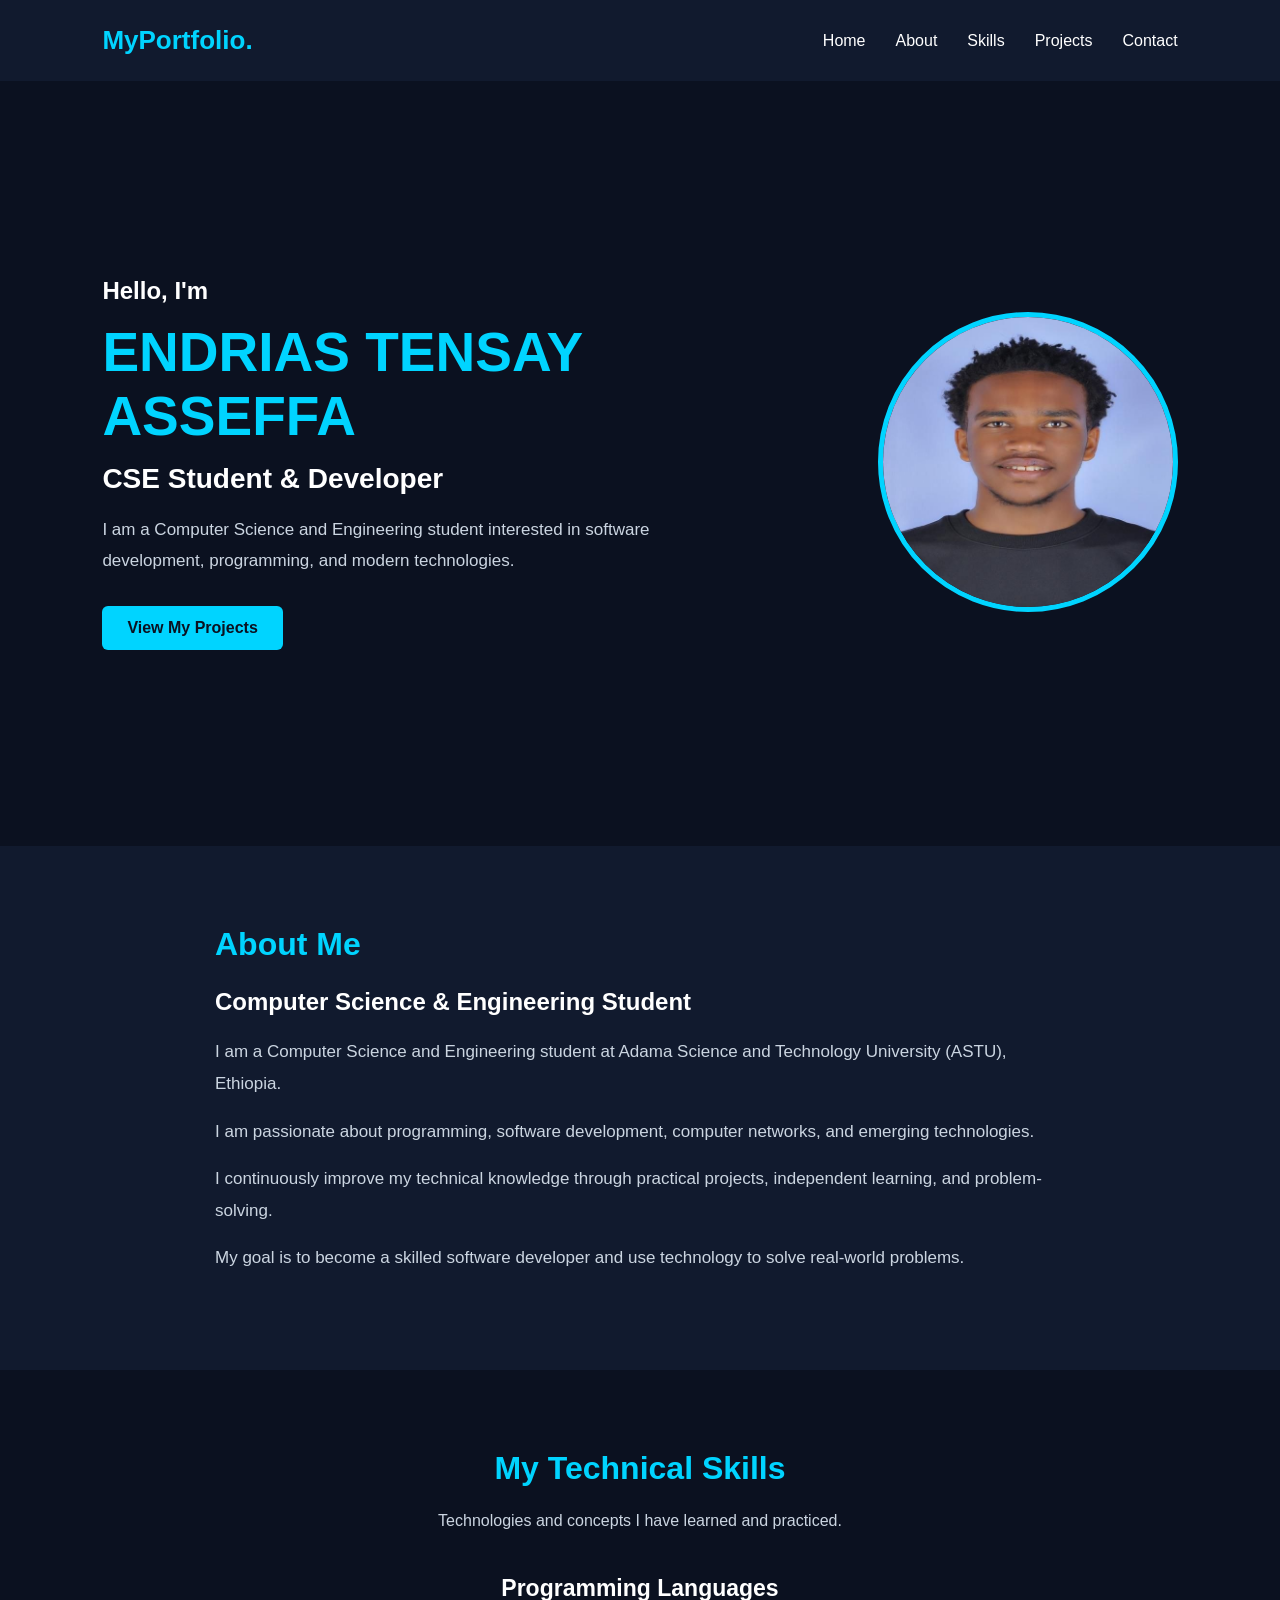
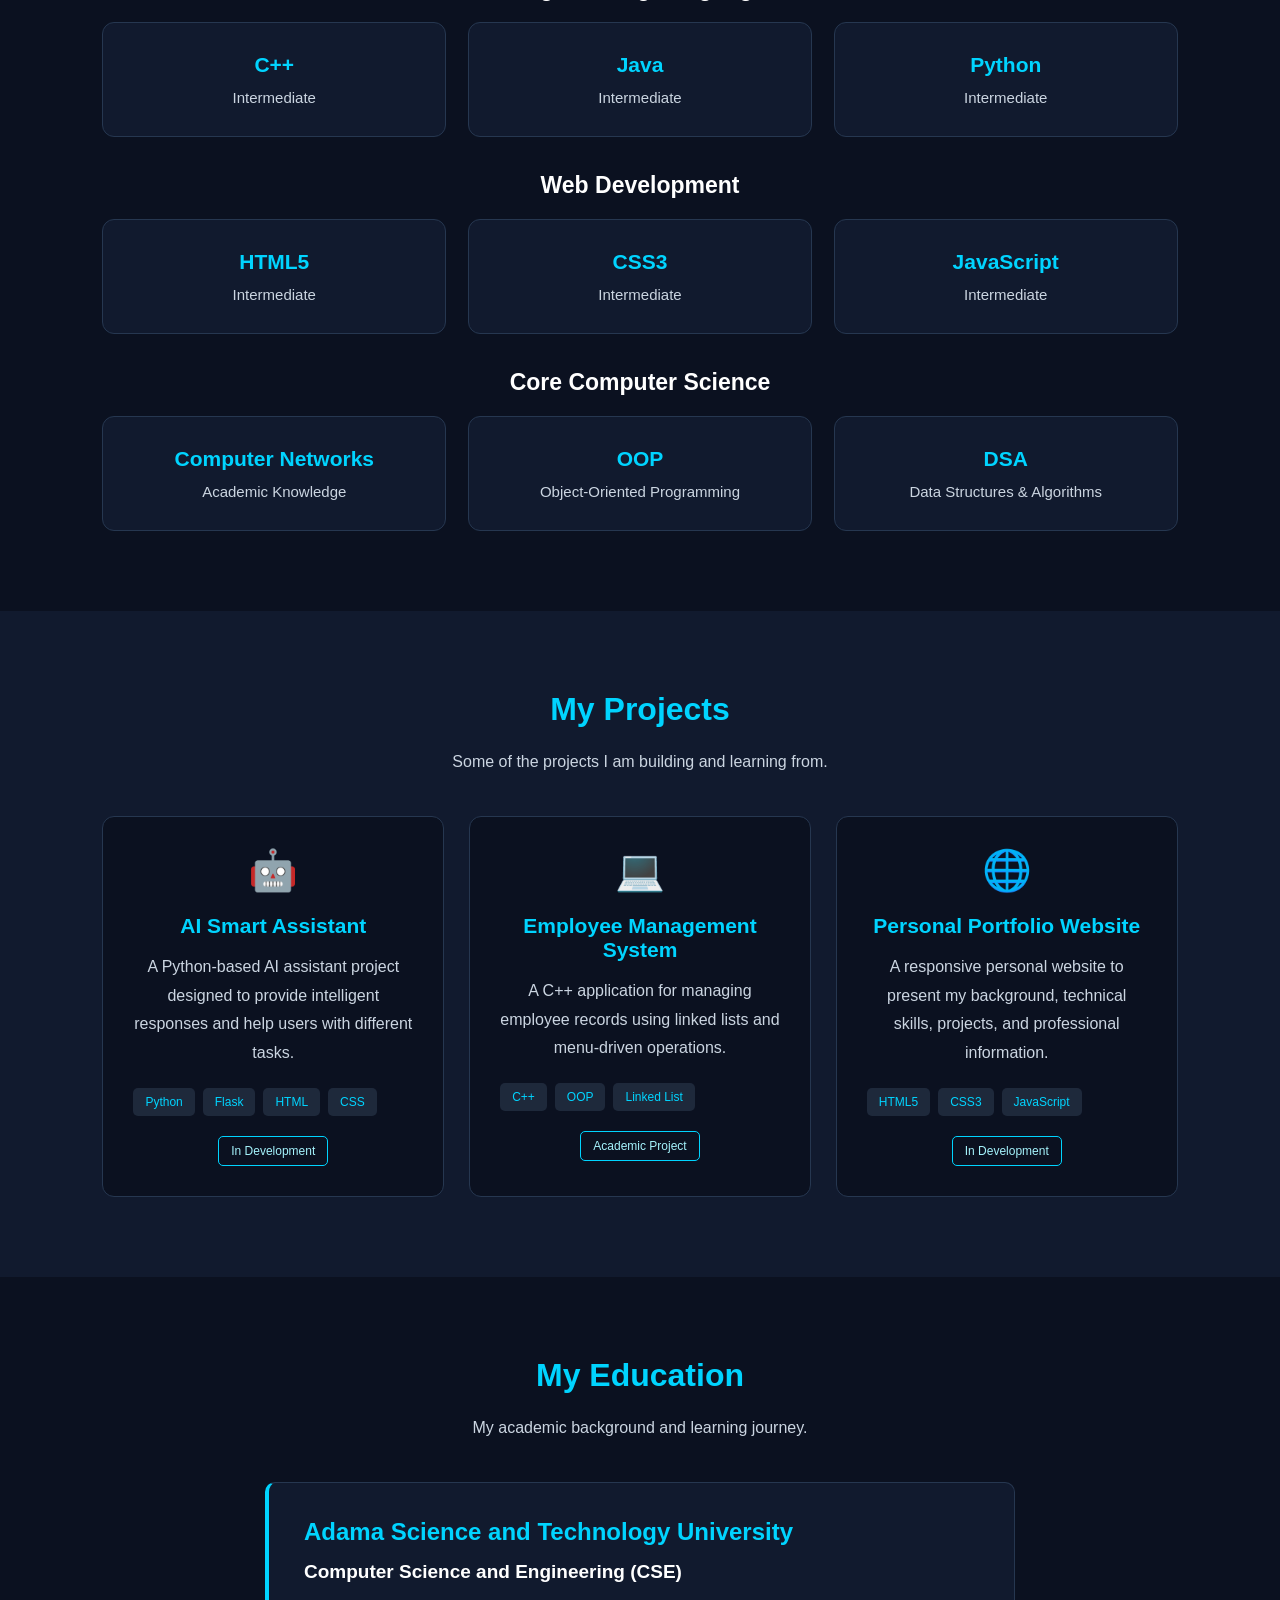
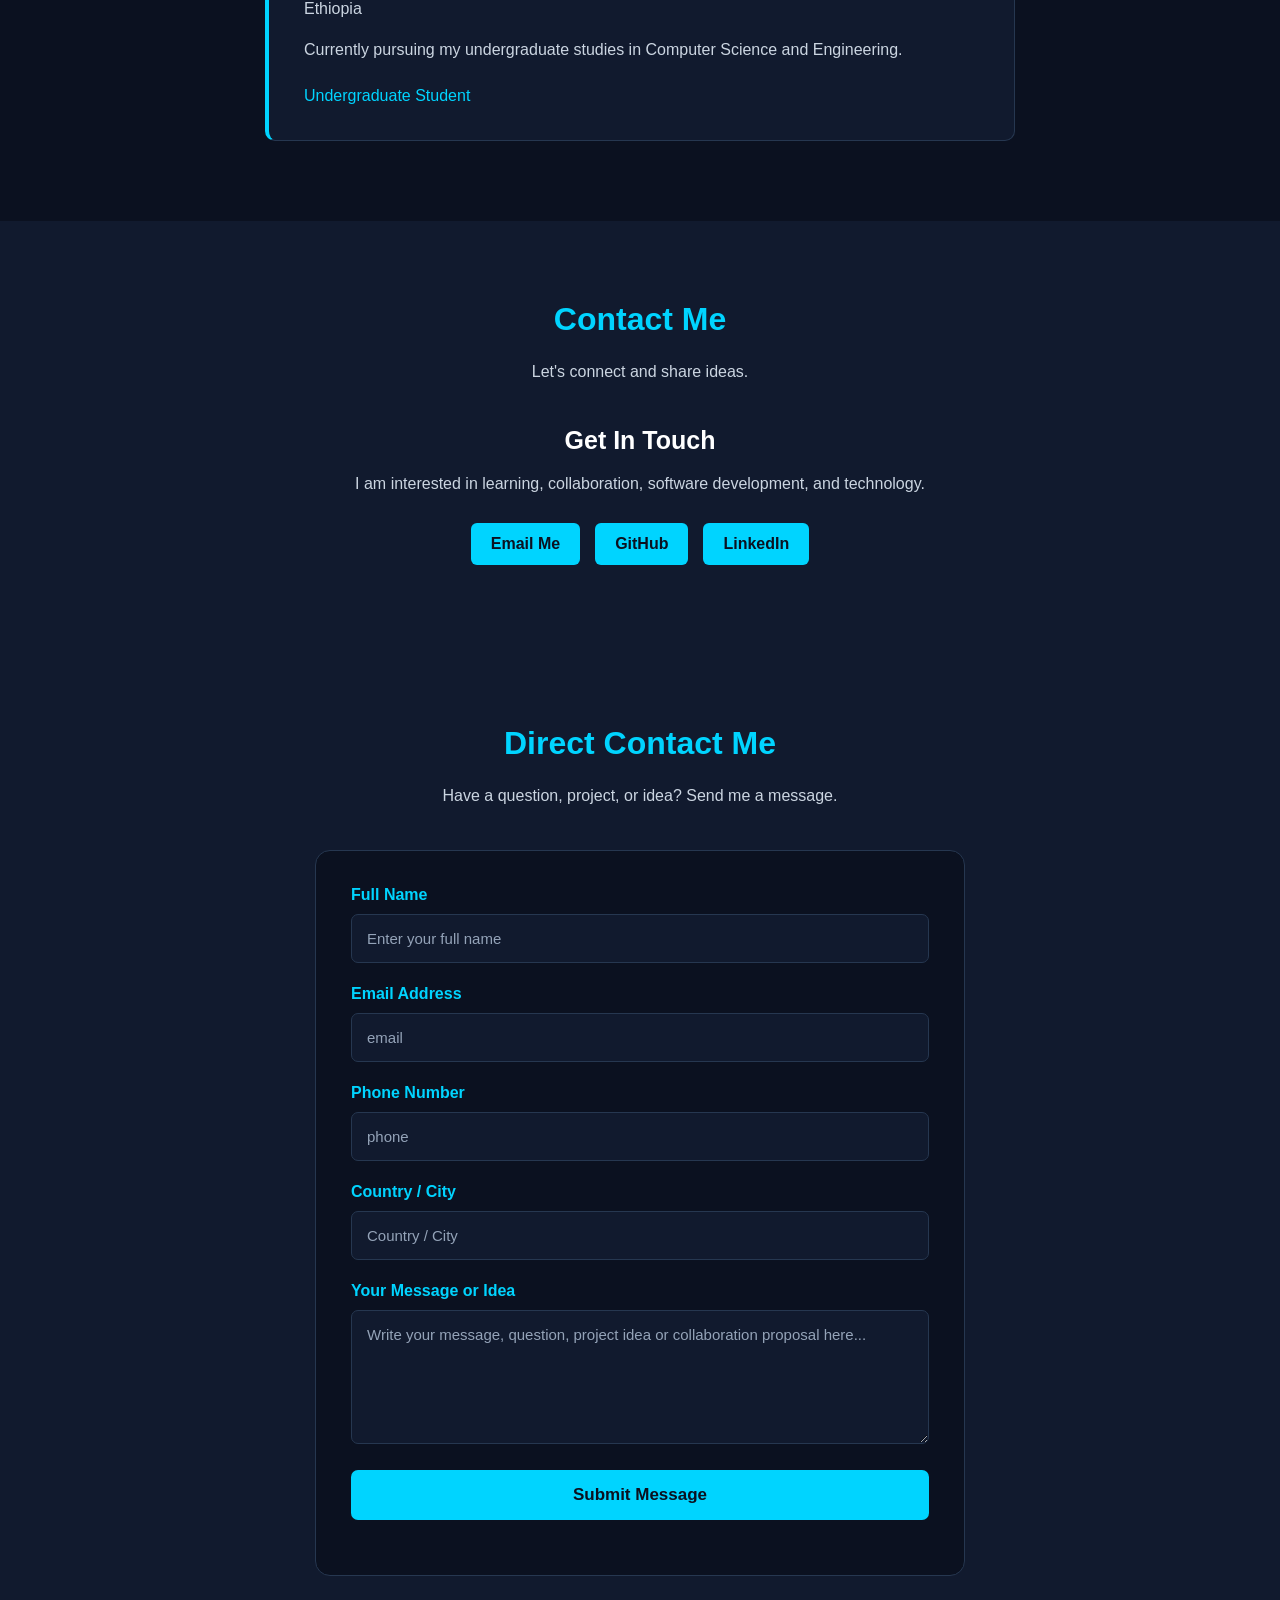
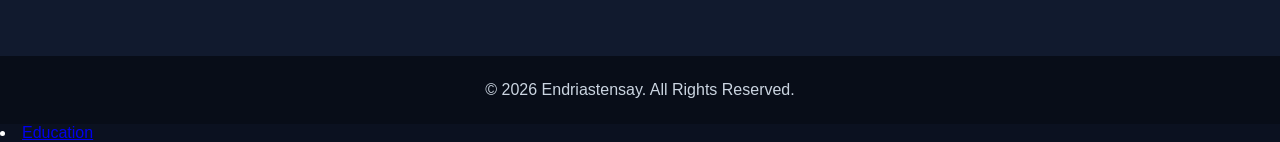
<file: MY-PORTFOLIO/index.html>
<!DOCTYPE html>
<html lang="en">
<head>
    <meta charset="UTF-8">
    <meta name="viewport" content="width=device-width, initial-scale=1.0">

    <title>My Portfolio | CSE Student</title>

    <link rel="stylesheet" href="style.css">
</head>

<body>

    <!-- Navigation -->
    <header>
        <nav class="navbar">
            <h2 class="logo">MyPortfolio.</h2>

            <ul class="nav-links">
                <li><a href="#home">Home</a></li>
                <li><a href="#about">About</a></li>
                <li><a href="#skills">Skills</a></li>
                <li><a href="#projects">Projects</a></li>
                <li><a href="#contact">Contact</a></li>
            </ul>
        </nav>
    </header>

    <!-- Home Section -->
    <section id="home" class="home">

        <div class="home-content">
            <h3>Hello, I'm</h3>

            <h1>ENDRIAS TENSAY ASSEFFA</h1>

            <h2>CSE Student & Developer</h2>

            <p>
                I am a Computer Science and Engineering student
                interested in software development, programming,
                and modern technologies.
            </p>

            <a href="#projects" class="btn">
                View My Projects
            </a>
        </div>

        <div class="home-image">
            <img src="images/profile.jpg" alt="My profile">
        </div>

    </section>

    <!-- About Section -->
 
<section id="about" class="about">

    <div class="about-content">

        <h2>About Me</h2>

        <h3>Computer Science & Engineering Student</h3>

        <p>
            I am a Computer Science and Engineering student
            at Adama Science and Technology University (ASTU),
            Ethiopia.
        </p>

        <p>
            I am passionate about programming, software
            development, computer networks, and emerging
            technologies.
        </p>

        <p>
            I continuously improve my technical knowledge
            through practical projects, independent learning,
            and problem-solving.
        </p>

        <p>
            My goal is to become a skilled software developer
            and use technology to solve real-world problems.
        </p>

    </div>

</section>


    
<!-- Skills Section -->
<section id="skills" class="skills">

    <div class="section-heading">
        <h2>My Technical Skills</h2>
        <p>Technologies and concepts I have learned and practiced.</p>
    </div>

    <!-- Programming Languages -->
    <h3 class="skill-category">Programming Languages</h3>

    <div class="skills-container">

        <div class="skill-card">
            <h3>C++</h3>
            <p>Intermediate</p>
        </div>

        <div class="skill-card">
            <h3>Java</h3>
            <p>Intermediate</p>
        </div>

        <div class="skill-card">
            <h3>Python</h3>
            <p>Intermediate</p>
        </div>

    </div>

    <!-- Web Development -->
    <h3 class="skill-category">Web Development</h3>

    <div class="skills-container">

        <div class="skill-card">
            <h3>HTML5</h3>
            <p>Intermediate</p>
        </div>

        <div class="skill-card">
            <h3>CSS3</h3>
            <p>Intermediate</p>
        </div>

        <div class="skill-card">
            <h3>JavaScript</h3>
            <p>Intermediate</p>
        </div>

    </div>

    <!-- Core Computer Science -->
    <h3 class="skill-category">Core Computer Science</h3>

    <div class="skills-container">

        <div class="skill-card">
            <h3>Computer Networks</h3>
            <p>Academic Knowledge</p>
        </div>

        <div class="skill-card">
            <h3>OOP</h3>
            <p>Object-Oriented Programming</p>
        </div>

        <div class="skill-card">
            <h3>DSA</h3>
            <p>Data Structures & Algorithms</p>
        </div>

    </div>

</section>


    
<!-- Projects Section -->
<section id="projects" class="projects">

    <div class="section-heading">
        <h2>My Projects</h2>
        <p>Some of the projects I am building and learning from.</p>
    </div>

    <div class="projects-container">

        <!-- Project 1 -->
        <div class="project-card">

            <div class="project-icon">🤖</div>

            <h3>AI Smart Assistant</h3>

            <p>
                A Python-based AI assistant project designed
                to provide intelligent responses and help
                users with different tasks.
            </p>

            <div class="project-tech">
                <span>Python</span>
                <span>Flask</span>
                <span>HTML</span>
                <span>CSS</span>
            </div>

            <span class="project-status">In Development</span>

        </div>

        <!-- Project 2 -->
        <div class="project-card">

            <div class="project-icon">💻</div>

            <h3>Employee Management System</h3>

            <p>
                A C++ application for managing employee
                records using linked lists and menu-driven
                operations.
            </p>

            <div class="project-tech">
                <span>C++</span>
                <span>OOP</span>
                <span>Linked List</span>
            </div>

            <span class="project-status">Academic Project</span>

        </div>

        <!-- Project 3 -->
        <div class="project-card">

            <div class="project-icon">🌐</div>

            <h3>Personal Portfolio Website</h3>

            <p>
                A responsive personal website to present
                my background, technical skills, projects,
                and professional information.
            </p>

            <div class="project-tech">
                <span>HTML5</span>
                <span>CSS3</span>
                <span>JavaScript</span>
            </div>

            <span class="project-status">In Development</span>

        </div>

    </div>

</section>

<!-- Education Section -->
<section id="education" class="education">

    <div class="section-heading">
        <h2>My Education</h2>
        <p>My academic background and learning journey.</p>
    </div>

    <div class="education-card">

        <h3>Adama Science and Technology University</h3>

        <h4>Computer Science and Engineering (CSE)</h4>

        <p>
            Ethiopia
        </p>

        <p>
            Currently pursuing my undergraduate studies
            in Computer Science and Engineering.
        </p>

        <span class="education-status">
            Undergraduate Student
        </span>

    </div>

</section>

    <!-- Contact Section -->
    
<!-- Contact Section -->
<section id="contact" class="contact">

    <div class="section-heading">
        <h2>Contact Me</h2>
        <p>Let's connect and share ideas.</p>
    </div>

    <div class="contact-content">

        <h3>Get In Touch</h3>

        <p>
            I am interested in learning, collaboration,
            software development, and technology.
        </p>

        <div class="contact-links">

            <a href="mailto:endriastensay84@gmail.com">
                Email Me
            </a>

            <a href="https://github.com/endriastensay"
               target="_blank">
                GitHub
            </a>

            <a href="https://www.linkedin.com/in/endriastensay"
               target="_blank">
                LinkedIn
            </a>

        </div>

    </div>

</section>


<!-- Contact Section -->
<section id="contact" class="contact">

    <div class="section-heading">
        <h2>Direct Contact Me</h2>
        <p>Have a question, project, or idea? Send me a message.</p>
    </div>

    <div class="contact-form-container">

        <form id="contactForm">

            <!-- Name -->
            <div class="form-group">
                <label for="visitorName">Full Name</label>
                <input
                    type="text"
                    id="visitorName"
                    placeholder="Enter your full name"
                    required>
            </div>

            <!-- Email -->
            <div class="form-group">
                <label for="visitorEmail">Email Address</label>
                <input
                    type="email"
                    id="visitorEmail"
                    placeholder="email"
                    required>
            </div>

            <!-- Phone -->
            <div class="form-group">
                <label for="visitorPhone">Phone Number</label>
                <input
                    type="tel"
                    id="visitorPhone"
                    placeholder="phone      "
                    required>
            </div>

            <!-- Country and City -->
            <div class="form-group">
                <label for="visitorLocation">Country / City</label>
                <input
                    type="text"
                    id="visitorLocation"
                    placeholder="Country / City">
            </div>

            <!-- Message -->
            <div class="form-group">
                <label for="visitorMessage">Your Message or Idea</label>
                <textarea
                    id="visitorMessage"
                    rows="6"
                    placeholder="Write your message, question, project idea or collaboration proposal here..."
                    required></textarea>
            </div>

            <!-- Submit -->
            <button type="submit" class="submit-btn">
                Submit Message
            </button>

        </form>

        <p id="formMessage"></p>

    </div>

</section>

<footer>
    <p>&copy; 2026 Endriastensay. All Rights Reserved.</p>
</footer>


    <script src="script.js"></script>

</body>
</html>
<li><a href="#education">Education</a></li>
</file>
<file: MY-PORTFOLIO/style.css>
/* General settings */
* {
    margin: 0;
    padding: 0;
    box-sizing: border-box;
    scroll-behavior: smooth;
}

body {
    font-family: Arial, sans-serif;
    background: #0b1120;
    color: white;
}

/* Navigation bar */
.navbar {
    display: flex;
    justify-content: space-between;
    align-items: center;
    padding: 25px 8%;
    background: #111a2e;
}

.logo {
    color: #00d4ff;
    font-size: 26px;
}

.nav-links {
    display: flex;
    list-style: none;
    gap: 30px;
}

.nav-links a {
    color: white;
    text-decoration: none;
    transition: 0.3s;
}

.nav-links a:hover {
    color: #00d4ff;
}

/* Home section */
.home {
    min-height: 85vh;
    display: flex;
    align-items: center;
    justify-content: space-between;
    padding: 60px 8%;
    gap: 40px;
}

.home-content {
    max-width: 600px;
}

.home-content h3 {
    font-size: 24px;
}

.home-content h1 {
    font-size: 55px;
    color: #00d4ff;
    margin: 15px 0;
}

.home-content h2 {
    font-size: 28px;
    margin-bottom: 20px;
}

.home-content p {
    font-size: 17px;
    line-height: 1.8;
    color: #cbd5e1;
    margin-bottom: 30px;
}

/* Button */
.btn {
    display: inline-block;
    background: #00d4ff;
    color: #0b1120;
    padding: 13px 25px;
    border-radius: 6px;
    text-decoration: none;
    font-weight: bold;
    transition: 0.3s;
}

.btn:hover {
    background: white;
    transform: translateY(-3px);
}

/* Profile image */
.home-image img {
    width: 300px;
    height: 300px;
    object-fit: cover;
    border-radius: 50%;
    border: 5px solid #00d4ff;
}

/* Other sections */
section:not(.home) {
    padding: 80px 8%;
    min-height: 200px;
    text-align: center;
}

section:not(.home) h2 {
    color: #00d4ff;
    font-size: 32px;
    margin-bottom: 25px;
}

/* Mobile responsive design */
@media (max-width: 768px) {

    .navbar {
        flex-direction: column;
        gap: 20px;
    }

    .nav-links {
        flex-wrap: wrap;
        justify-content: center;
        gap: 15px;
    }

    .home {
        flex-direction: column-reverse;
        text-align: center;
        padding: 50px 6%;
    }

    .home-content h1 {
        font-size: 40px;
    }

    .home-image img {
        width: 220px;
        height: 220px;
    }
}

/* About Section */

.about {
    background: #111a2e;
    padding: 80px 8%;
}

.about-content {
    max-width: 850px;
    margin: auto;
    text-align: left;
}

.about-content h2 {
    color: #00d4ff;
    font-size: 36px;
    margin-bottom: 25px;
}

.about-content h3 {
    font-size: 24px;
    margin-bottom: 20px;
}

.about-content p {
    color: #cbd5e1;
    font-size: 17px;
    line-height: 1.9;
    margin-bottom: 15px;
}

/* Skills Section */

.skills {
    background: #0b1120;
    padding: 80px 8%;
}

.section-heading {
    text-align: center;
    margin-bottom: 45px;
}

.section-heading h2 {
    color: #00d4ff;
    font-size: 36px;
    margin-bottom: 15px;
}

.section-heading p {
    color: #cbd5e1;
    font-size: 16px;
}

.skill-category {
    color: white;
    font-size: 23px;
    margin: 35px 0 20px;
}

.skills-container {
    display: grid;
    grid-template-columns: repeat(3, 1fr);
    gap: 22px;
}

.skill-card {
    background: #111a2e;
    padding: 30px 20px;
    border-radius: 12px;
    border: 1px solid #263750;
    text-align: center;
    transition: 0.3s;
}

.skill-card h3 {
    color: #00d4ff;
    font-size: 21px;
    margin-bottom: 12px;
}

.skill-card p {
    color: #cbd5e1;
    font-size: 15px;
}

.skill-card:hover {
    transform: translateY(-7px);
    border-color: #00d4ff;
}

/* Responsive skills layout */

@media (max-width: 768px) {

    .skills-container {
        grid-template-columns: repeat(2, 1fr);
    }

}

@media (max-width: 480px) {

    .skills-container {
        grid-template-columns: 1fr;
    }

}

/* Projects Section */

.projects {
    background: #111a2e;
    padding: 80px 8%;
}

.projects-container {
    display: grid;
    grid-template-columns: repeat(3, 1fr);
    gap: 25px;
}

.project-card {
    background: #0b1120;
    padding: 30px;
    border-radius: 12px;
    border: 1px solid #263750;
    transition: 0.3s;
}

.project-card:hover {
    transform: translateY(-8px);
    border-color: #00d4ff;
    box-shadow: 0 8px 25px rgba(0, 212, 255, 0.12);
}

.project-icon {
    font-size: 40px;
    margin-bottom: 20px;
}

.project-card h3 {
    color: #00d4ff;
    font-size: 21px;
    margin-bottom: 15px;
}

.project-card p {
    color: #cbd5e1;
    line-height: 1.8;
    margin-bottom: 20px;
}

.project-tech {
    display: flex;
    flex-wrap: wrap;
    gap: 8px;
    margin-bottom: 20px;
}

.project-tech span {
    background: #1e293b;
    color: #00d4ff;
    padding: 7px 12px;
    border-radius: 5px;
    font-size: 12px;
}

.project-status {
    display: inline-block;
    color: #a5f3fc;
    border: 1px solid #00d4ff;
    padding: 7px 12px;
    border-radius: 5px;
    font-size: 12px;
}

/* Responsive projects */

@media (max-width: 900px) {
    .projects-container {
        grid-template-columns: repeat(2, 1fr);
    }
}

@media (max-width: 600px) {
    .projects-container {
        grid-template-columns: 1fr;
    }
}

/* Education Section */

.education {
    background: #0b1120;
}

.education-card {
    max-width: 750px;
    margin: auto;
    padding: 35px;
    background: #111a2e;
    border: 1px solid #263750;
    border-left: 4px solid #00d4ff;
    border-radius: 10px;
    text-align: left;
}

.education-card h3 {
    color: #00d4ff;
    font-size: 24px;
    margin-bottom: 15px;
}

.education-card h4 {
    font-size: 19px;
    margin-bottom: 12px;
}

.education-card p {
    color: #cbd5e1;
    line-height: 1.8;
    margin-bottom: 12px;
}

.education-status {
    display: inline-block;
    color: #00d4ff;
    margin-top: 10px;
}

/* Contact Section */

.contact {
    background: #111a2e;
}

.contact-content {
    max-width: 700px;
    margin: auto;
}

.contact-content h3 {
    font-size: 25px;
    margin-bottom: 15px;
}

.contact-content p {
    color: #cbd5e1;
    line-height: 1.8;
    margin-bottom: 25px;
}

.contact-links {
    display: flex;
    justify-content: center;
    flex-wrap: wrap;
    gap: 15px;
}

.contact-links a {
    color: #0b1120;
    background: #00d4ff;
    padding: 12px 20px;
    border-radius: 6px;
    text-decoration: none;
    font-weight: bold;
    transition: 0.3s;
}

.contact-links a:hover {
    background: white;
    transform: translateY(-4px);
}

/* Footer */

footer {
    background: #080d18;
    text-align: center;
    padding: 25px;
    color: #cbd5e1;
}

/* Contact Form */

.contact-form-container {
    max-width: 650px;
    margin: auto;
    padding: 35px;
    background: #0b1120;
    border: 1px solid #263750;
    border-radius: 15px;
    text-align: left;
}

.form-group {
    margin-bottom: 22px;
}

.form-group label {
    display: block;
    color: #00d4ff;
    margin-bottom: 10px;
    font-weight: bold;
}

.form-group input,
.form-group textarea {
    width: 100%;
    padding: 15px;
    background: #111a2e;
    border: 1px solid #263750;
    border-radius: 7px;
    color: white;
    font-size: 15px;
    font-family: Arial, sans-serif;
    outline: none;
}

.form-group input:focus,
.form-group textarea:focus {
    border-color: #00d4ff;
}

.form-group input::placeholder,
.form-group textarea::placeholder {
    color: #94a3b8;
}

.form-group textarea {
    resize: vertical;
}

.form-group small {
    display: block;
    color: #94a3b8;
    margin-top: 8px;
}

/* Submit Button */

.submit-btn {
    width: 100%;
    padding: 15px;
    background: #00d4ff;
    color: #0b1120;
    border: none;
    border-radius: 7px;
    font-size: 17px;
    font-weight: bold;
    cursor: pointer;
    transition: 0.3s;
}

.submit-btn:hover {
    background: white;
    transform: translateY(-3px);
}

/* Form feedback */

#formMessage {
    text-align: center;
    margin-top: 20px;
    color: #00d4ff;
    line-height: 1.6;
}

/* Mobile form */

@media (max-width: 600px) {
    .contact-form-container {
        padding: 20px;
    }
}
</file>
